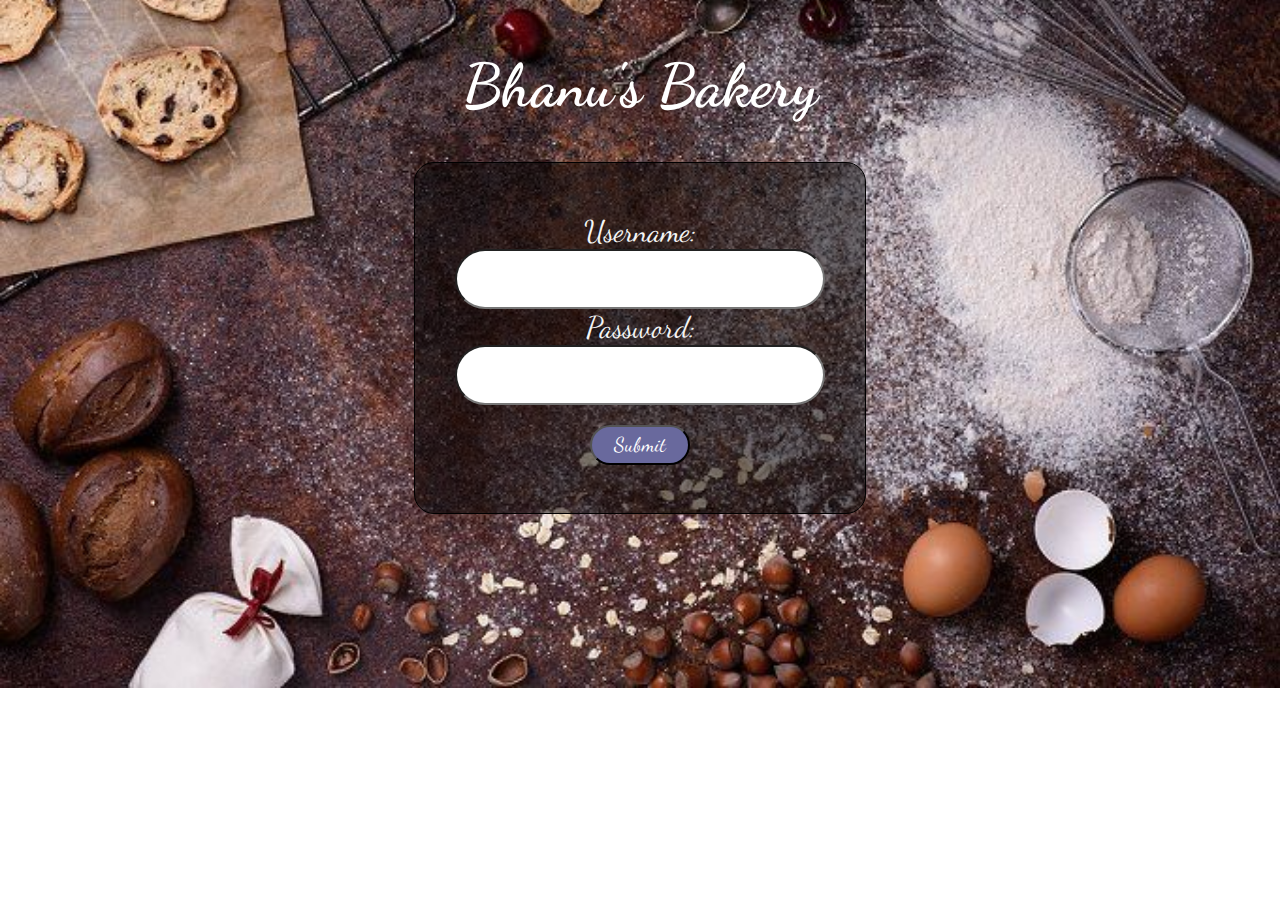
<file: index.html>
<!DOCTYPE html>
<html lang="en">
<head>
    <meta charset="UTF-8">
    <meta http-equiv="X-UA-Compatible" content="IE=edge">
    <meta name="viewport" content="width=device-width, initial-scale=1.0">
    <link rel="preconnect" href="https://fonts.googleapis.com">
<link rel="preconnect" href="https://fonts.gstatic.com" crossorigin>
<link href="https://fonts.googleapis.com/css2?family=Dancing+Script:wght@600&display=swap" rel="stylesheet">
    <title>Restaurant</title>
</head>
<style type="text/css">
    .login{
        width: 450px;
        height: 350px;
        border: 1px solid black;
        border-radius: 20px;
        text-align: center;
        background-color: rgba(0, 0, 0, 0.5);
        font-size: 20px;
        /* box-shadow: 2px 3px 20px 2px rgba(0,0,0,0.4); */
        /* margin-top: 50px; */
        /* margin-left: 450px; */
        margin: 0 auto;
    }
    body{
        /* background-image: url("./images/Bhanu.avif"); */
        background-image: url("./images/login10.jpg");
        background-repeat: no-repeat;
        background-size: cover;
        background-position: center;
        font-family: 'Dancing Script', cursive;

    }
    input{
        padding:8px;
        width: 350px;
        height: 40px;
        text-align: center;
        border-radius: 30px;
        color: black;
        font-size: 30px;
        font-family: 'Dancing Script', cursive;

    }
    /* .input{
        margin-top: 70px;
    } */
    .username{
        margin-top: 50px;
    }
    button{
        margin-top: 20px;
        text-align: center;
        width: 100px;
        height: 40px;
        background-color: rgb(105, 105, 157);
        font-size: 20px;
        color: white;
        border-radius: 50px;
        font-family: 'Dancing Script', cursive;
    }

    h1{
        color: white;
        font-size: 60px;
        font-weight: bold;
        /* margin-left: 850px; */
        margin-top: 50px;
        text-align: center;
    }
    /* section{
        text-align: center;
    } */
    label{
        color: whitesmoke;
        font-size: 30px;
    }
</style>
<body>
    <section>
        <h1>Bhanu's Bakery</h1>
        <div class="login">
            <div class="username">
                <label>Username:</label><br>
                <input type="text" name="text" id="username" class="input">
            </div>
            <div>
                <label>Password:</label><br>
                <input type="password" name="text" id="password" >
            </div>
    <button onclick="login()">Submit</button>
    
        </div>
    </section>
   

    


    <script type="text/javascript">
           function login()
           {
            var uname=document.getElementById('username').value;
            var pass=document.getElementById('password').value;
            if(uname=="Bhanu" && pass=="Sai")
            {
                location.assign("http://127.0.0.1:5500/loginpage.html")
            }
            else
            {
                window.alert("login failed");
            }
           }
    </script>
</body>
</html>
</file>
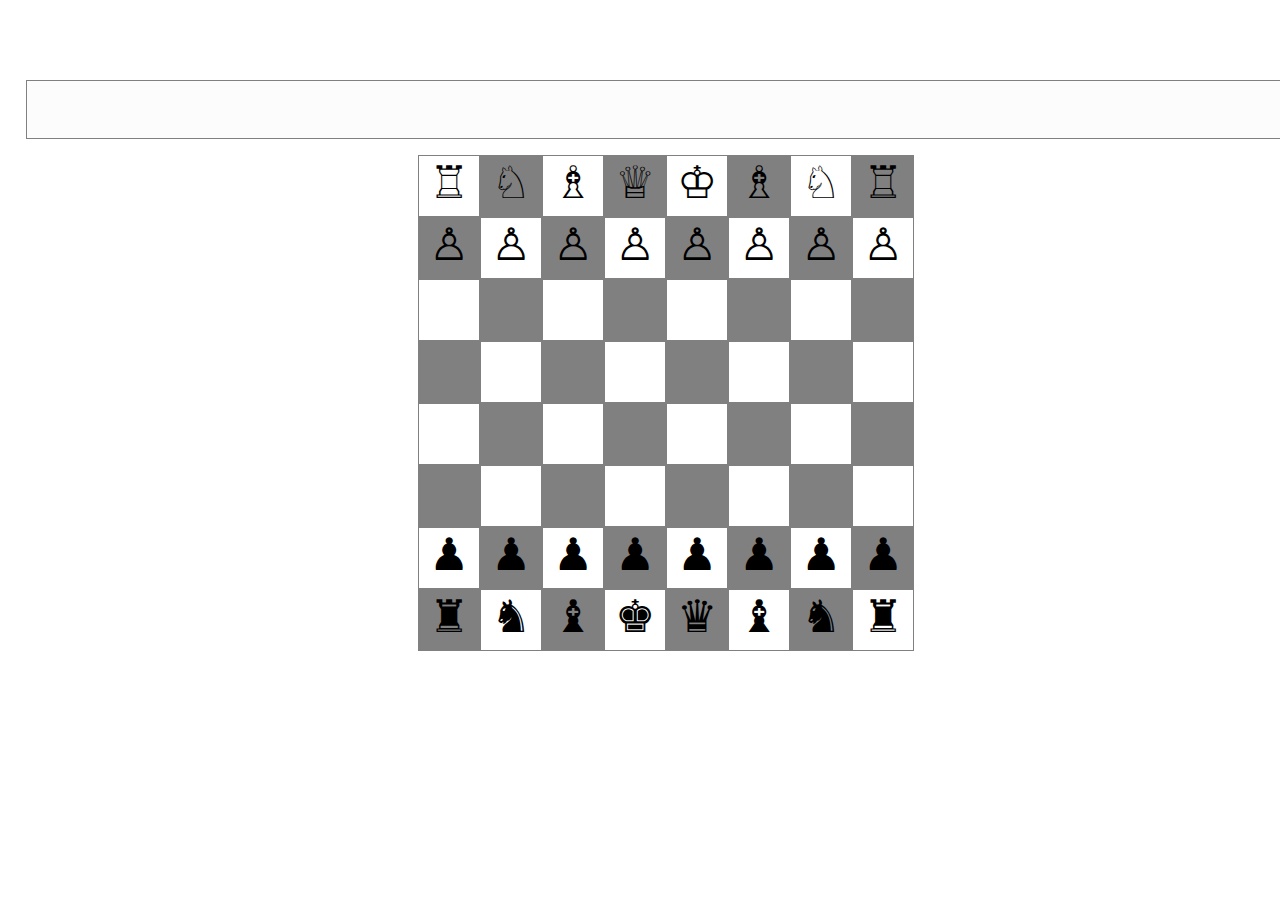
<file: practise5/index.html>
<!DOCTYPE HTML>
<html >
        <!-- lang="en" -->
<head>
    <!-- <meta charset="UTF-8"> -->
    <title>Chess Board</title>
    <link rel="stylesheet" href="style.css">
    <h1>Chess</h1>
</head>

<body>
    <style>
        h1{
                color: white;
                text-align: center;
                font-style: italic;
        }
        .box {
            width: 60px;
            height: 60px;
            border: 1px solid grey;
            float: left;
            font-size: 45px;
            text-align: center;
            background-color: white;
        }
        .Box{
            width: 1320px;
            height: 57px;
            border: 1px solid grey;
            background-color: rgb(253, 252, 252);
            font-size: 40px;
            margin-right: 20px;
             }
        .zero{
                margin-left: 370px;
        }

        .black {
            background-color: grey;
        }
.bhanu{
        margin-left: -22px;
}
        ul {
            display: block;
            clear: both;
        }

        li {
            list-style: none;
        }
    </style>
    <script>
        function allowDrop(ev) {
            ev.preventDefault();
        }

        function drag(ev) {
            ev.dataTransfer.setData("text", ev.target.id);
        }
        

        function drop(ev) {
            ev.preventDefault();
            var data = ev.dataTransfer.getData("text");
            ev.target.appendChild(document.getElementById(data));

    }

    let items2 = document.querySelectorAll("text", ev.target.id);
      items2.forEach(function(item2) {
                item2.addEventListener('dragstart', handleDragStart, false);
        })
        
    </script>
<ul class="bhanu">
        <li class="Box" id="65" ondrop="drop(event)" ondragover="allowDrop(event)"></li>
</ul>
    
    <div class="zero">
          
       
    <ul>
        <li class="box" id="1" ondrop="drop(event)" ondragover="allowDrop(event)"><span id="drag1" draggable="true"
                ondragstart="drag(event)">&#x2656;</span></li>
        <li class="box black" id="2" ondrop="drop(event)" ondragover="allowDrop(event)"><span id="drag2"
                draggable="true" ondragstart="drag(event)">&#9816;</span></li>
        <li class="box" id="3" ondrop="drop(event)" ondragover="allowDrop(event)"><span id="drag3" draggable="true"
                ondragstart="drag(event)">&#9815;</span></li>
        <li class="box black" id="4" ondrop="drop(event)" ondragover="allowDrop(event)"><span id="drag4"
                draggable="true" ondragstart="drag(event)">&#9813;</span></li>
        <li class="box" id="5" ondrop="drop(event)" ondragover="allowDrop(event)"><span id="drag5" draggable="true"
                ondragstart="drag(event)">&#9812;</span></li>
        <li class="box black" id="6" ondrop="drop(event)" ondragover="allowDrop(event)"><span id="drag6"
                draggable="true" ondragstart="drag(event)">&#9815;</span></li>
        <li class="box" id="7" ondrop="drop(event)" ondragover="allowDrop(event)"><span id="drag7" draggable="true"
                ondragstart="drag(event)">&#9816;</span></li>
        <li class="box black" id="8" ondrop="drop(event)" ondragover="allowDrop(event)"><span id="drag8"
                draggable="true" ondragstart="drag(event)">&#x2656;</span></li>
    </ul>
    <ul>
        <li class="box black" id="9" ondrop="drop(event)" ondragover="allowDrop(event)"><span id="drag9"
                draggable="true" ondragstart="drag(event)">&#9817;</span></li>
        <li class="box" id="10" ondrop="drop(event)" ondragover="allowDrop(event)"><span id="drag10" draggable="true"
                ondragstart="drag(event)">&#9817;</span></li>
        <li class="box black" id="11" ondrop="drop(event)" ondragover="allowDrop(event)"><span id="drag11"
                draggable="true" ondragstart="drag(event)">&#9817;</span></li>
        <li class="box" id="12" ondrop="drop(event)" ondragover="allowDrop(event)"><span id="drag12" draggable="true"
                ondragstart="drag(event)">&#9817;</span></li>
        <li class="box black" id="13" ondrop="drop(event)" ondragover="allowDrop(event)"><span id="drag13"
                draggable="true" ondragstart="drag(event)">&#9817;</span></li>
        <li class="box" id="14" ondrop="drop(event)" ondragover="allowDrop(event)"><span id="drag14" draggable="true"
                ondragstart="drag(event)">&#9817;</span></li>
        <li class="box black" id="15" ondrop="drop(event)" ondragover="allowDrop(event)"><span id="drag15"
                draggable="true" ondragstart="drag(event)">&#9817;</span></li>
        <li class="box" id="16" ondrop="drop(event)" ondragover="allowDrop(event)"><span id="drag16" draggable="true"
                ondragstart="drag(event)">&#9817;</span></li>
    </ul>
    <ul>
        <li class="box" id="17" ondrop="drop(event)" ondragover="allowDrop(event)"></li>
        <li class="box black" id="18" ondrop="drop(event)" ondragover="allowDrop(event)"></li>
        <li class="box" id="19" ondrop="drop(event)" ondragover="allowDrop(event)"></li>
        <li class="box black" id="20" ondrop="drop(event)" ondragover="allowDrop(event)"></li>
        <li class="box" id="21" ondrop="drop(event)" ondragover="allowDrop(event)"></li>
        <li class="box black" id="22" ondrop="drop(event)" ondragover="allowDrop(event)"></li>
        <li class="box" id="23" ondrop="drop(event)" ondragover="allowDrop(event)"></li>
        <li class="box black" id="24" ondrop="drop(event)" ondragover="allowDrop(event)"></li>
    </ul>
    <ul>
        <li class="box black" id="25" ondrop="drop(event)" ondragover="allowDrop(event)"></li>
        <li class="box" id="26" ondrop="drop(event)" ondragover="allowDrop(event)"></li>
        <li class="box black" id="27" ondrop="drop(event)" ondragover="allowDrop(event)"></li>
        <li class="box" id="28" ondrop="drop(event)" ondragover="allowDrop(event)"></li>
        <li class="box black" id="29" ondrop="drop(event)" ondragover="allowDrop(event)"></li>
        <li class="box" id="30" ondrop="drop(event)" ondragover="allowDrop(event)"></li>
        <li class="box black" id="31" ondrop="drop(event)" ondragover="allowDrop(event)"></li>
        <li class="box" id="32" ondrop="drop(event)" ondragover="allowDrop(event)"></li>

    </ul>
    <ul>
        <li class="box" id="33" ondrop="drop(event)" ondragover="allowDrop(event)"></li>
        <li class="box black" id="34" ondrop="drop(event)" ondragover="allowDrop(event)"></li>
        <li class="box" id="35" ondrop="drop(event)" ondragover="allowDrop(event)"></li>
        <li class="box black" id="36" ondrop="drop(event)" ondragover="allowDrop(event)"></li>
        <li class="box" id="37" ondrop="drop(event)" ondragover="allowDrop(event)"></li>
        <li class="box black" id="38" ondrop="drop(event)" ondragover="allowDrop(event)"></li>
        <li class="box" id="39" ondrop="drop(event)" ondragover="allowDrop(event)"></li>
        <li class="box black" id="40" ondrop="drop(event)" ondragover="allowDrop(event)"></li>
    </ul>
    <ul>
        <li class="box black" id="41" ondrop="drop(event)" ondragover="allowDrop(event)"></li>
        <li class="box" id="42" ondrop="drop(event)" ondragover="allowDrop(event)"></li>
        <li class="box black" id="43" ondrop="drop(event)" ondragover="allowDrop(event)"></li>
        <li class="box" id="44" ondrop="drop(event)" ondragover="allowDrop(event)"></li>
        <li class="box black" id="45" ondrop="drop(event)" ondragover="allowDrop(event)"></li>
        <li class="box" id="46" ondrop="drop(event)" ondragover="allowDrop(event)"></li>
        <li class="box black" id="47" ondrop="drop(event)" ondragover="allowDrop(event)"></li>
        <li class="box" id="48" ondrop="drop(event)" ondragover="allowDrop(event)"></li>

    </ul>
    <ul>
        <li class="box" id="49" ondrop="drop(event)" ondragover="allowDrop(event)"><span id="drag17" draggable="true"
                ondragstart="drag(event)">&#9823;</span></li>
        <li class="box black" id="50" ondrop="drop(event)" ondragover="allowDrop(event)"><span id="drag18"
                draggable="true" ondragstart="drag(event)">&#9823;</span></li>
        <li class="box" id="51" ondrop="drop(event)" ondragover="allowDrop(event)"><span id="drag19" draggable="true"
                ondragstart="drag(event)">&#9823;</span></li>
        <li class="box black" id="52" ondrop="drop(event)" ondragover="allowDrop(event)"><span id="drag20"
                draggable="true" ondragstart="drag(event)">&#9823;</span></li>
        <li class="box" id="53" ondrop="drop(event)" ondragover="allowDrop(event)"><span id="drag21" draggable="true"
                ondragstart="drag(event)">&#9823;</span></li>
        <li class="box black" id="54" ondrop="drop(event)" ondragover="allowDrop(event)"><span id="drag22"
                draggable="true" ondragstart="drag(event)">&#9823;</span></li>
        <li class="box" id="55" ondrop="drop(event)" ondragover="allowDrop(event)"><span id="drag23" draggable="true"
                ondragstart="drag(event)">&#9823;</span></li>
        <li class="box black" id="56" ondrop="drop(event)" ondragover="allowDrop(event)"><span id="drag24"
                draggable="true" ondragstart="drag(event)">&#9823;</span></li>

    </ul>
    <ul>
        <li class="box black" id="57" ondrop="drop(event)" ondragover="allowDrop(event)"><span id="drag25"
                draggable="true" ondragstart="drag(event)">&#x265C;</span></li>
        <li class="box" id="58" ondrop="drop(event)" ondragover="allowDrop(event)"><span id="drag26" draggable="true"
                ondragstart="drag(event)">&#9822;</span></li>
        <li class="box black" id="59" ondrop="drop(event)" ondragover="allowDrop(event)"><span id="drag27"
                draggable="true" ondragstart="drag(event)">&#9821;</span></li>
        <li class="box" id="60" ondrop="drop(event)" ondragover="allowDrop(event)"><span id="drag28" draggable="true"
                ondragstart="drag(event)">&#9818;</span></li>
        <li class="box black" id="61" ondrop="drop(event)" ondragover="allowDrop(event)"><span id="drag29"
                draggable="true" ondragstart="drag(event)">&#9819;</span></li>
        <li class="box" id="62" ondrop="drop(event)" ondragover="allowDrop(event)"><span id="drag30" draggable="true"
                ondragstart="drag(event)">&#9821;</span></li>
        <li class="box black" id="63" ondrop="drop(event)" ondragover="allowDrop(event)"><span id="drag31"
                draggable="true" ondragstart="drag(event)">&#9822;</span></li>
        <li class="box" id="64" ondrop="drop(event)" ondragover="allowDrop(event)"><span id="drag32" draggable="true"
                ondragstart="drag(event)">&#x265C;</span></li>
    </ul>
</div>
</body>

</html>
</file>
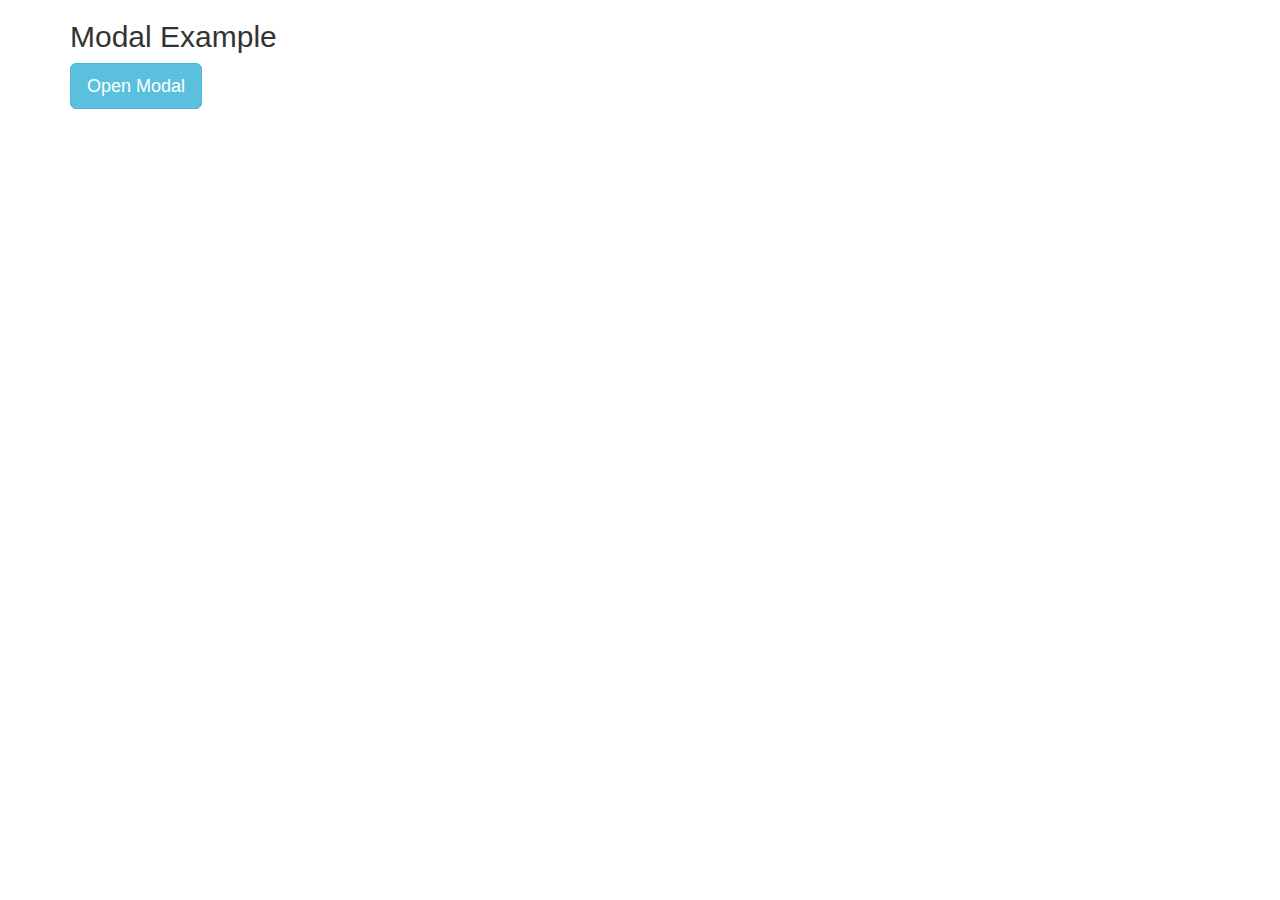
<file: bootstrap.html>
<!DOCTYPE html>
<html lang="en">
<head>
  <title>Bootstrap Example</title>
  <meta charset="utf-8">
  <meta name="viewport" content="width=device-width, initial-scale=1">
  <link rel="stylesheet" href="https://maxcdn.bootstrapcdn.com/bootstrap/3.4.1/css/bootstrap.min.css">
  <script src="https://ajax.googleapis.com/ajax/libs/jquery/3.6.4/jquery.min.js"></script>
  <script src="https://maxcdn.bootstrapcdn.com/bootstrap/3.4.1/js/bootstrap.min.js"></script>
</head>
<body>

<div class="container">
  <h2>Modal Example</h2>
  <!-- Trigger the modal with a button -->
  <button type="button" class="btn btn-info btn-lg" data-toggle="modal" data-target="#myModal">Open Modal</button>

  <!-- Modal -->
  <div class="modal fade" id="myModal" role="dialog">
    <div class="modal-dialog">
    
      <!-- Modal content-->
      <div class="modal-content">
        <div class="modal-header">
          <button type="button" class="close" data-dismiss="modal">&times;</button>
          <h4 class="modal-title">Bhanu's Bakery</h4>
        </div>
        <div class="modal-body">
            <section>
                <div class="login">
                    <div class="username">
                        <label>Username:</label><br>
                        <input type="text" name="text" id="username" class="input">
                    </div>
                    <div>
                        <label>Password:</label><br>
                        <input type="password" name="text" id="password" >
                    </div>
            <button onclick="login()">Submit</button>
            
                </div>
            </section>
        </div>
        <div class="modal-footer">
          <button type="button" class="btn btn-default" data-dismiss="modal">Close</button>
        </div>
      </div>
      
    </div>
  </div>
  
</div>
<script type="text/javascript">
    function login()
    {
     var uname=document.getElementById('username').value;
     var pass=document.getElementById('password').value;
     if(uname=="Bhanu" && pass=="Sai")
     {
         location.assign("http://127.0.0.1:5500/loginpage.html")
     }
     else
     {
         window.alert("login failed");
     }
    }
</script>
</body>
</html>
</file>
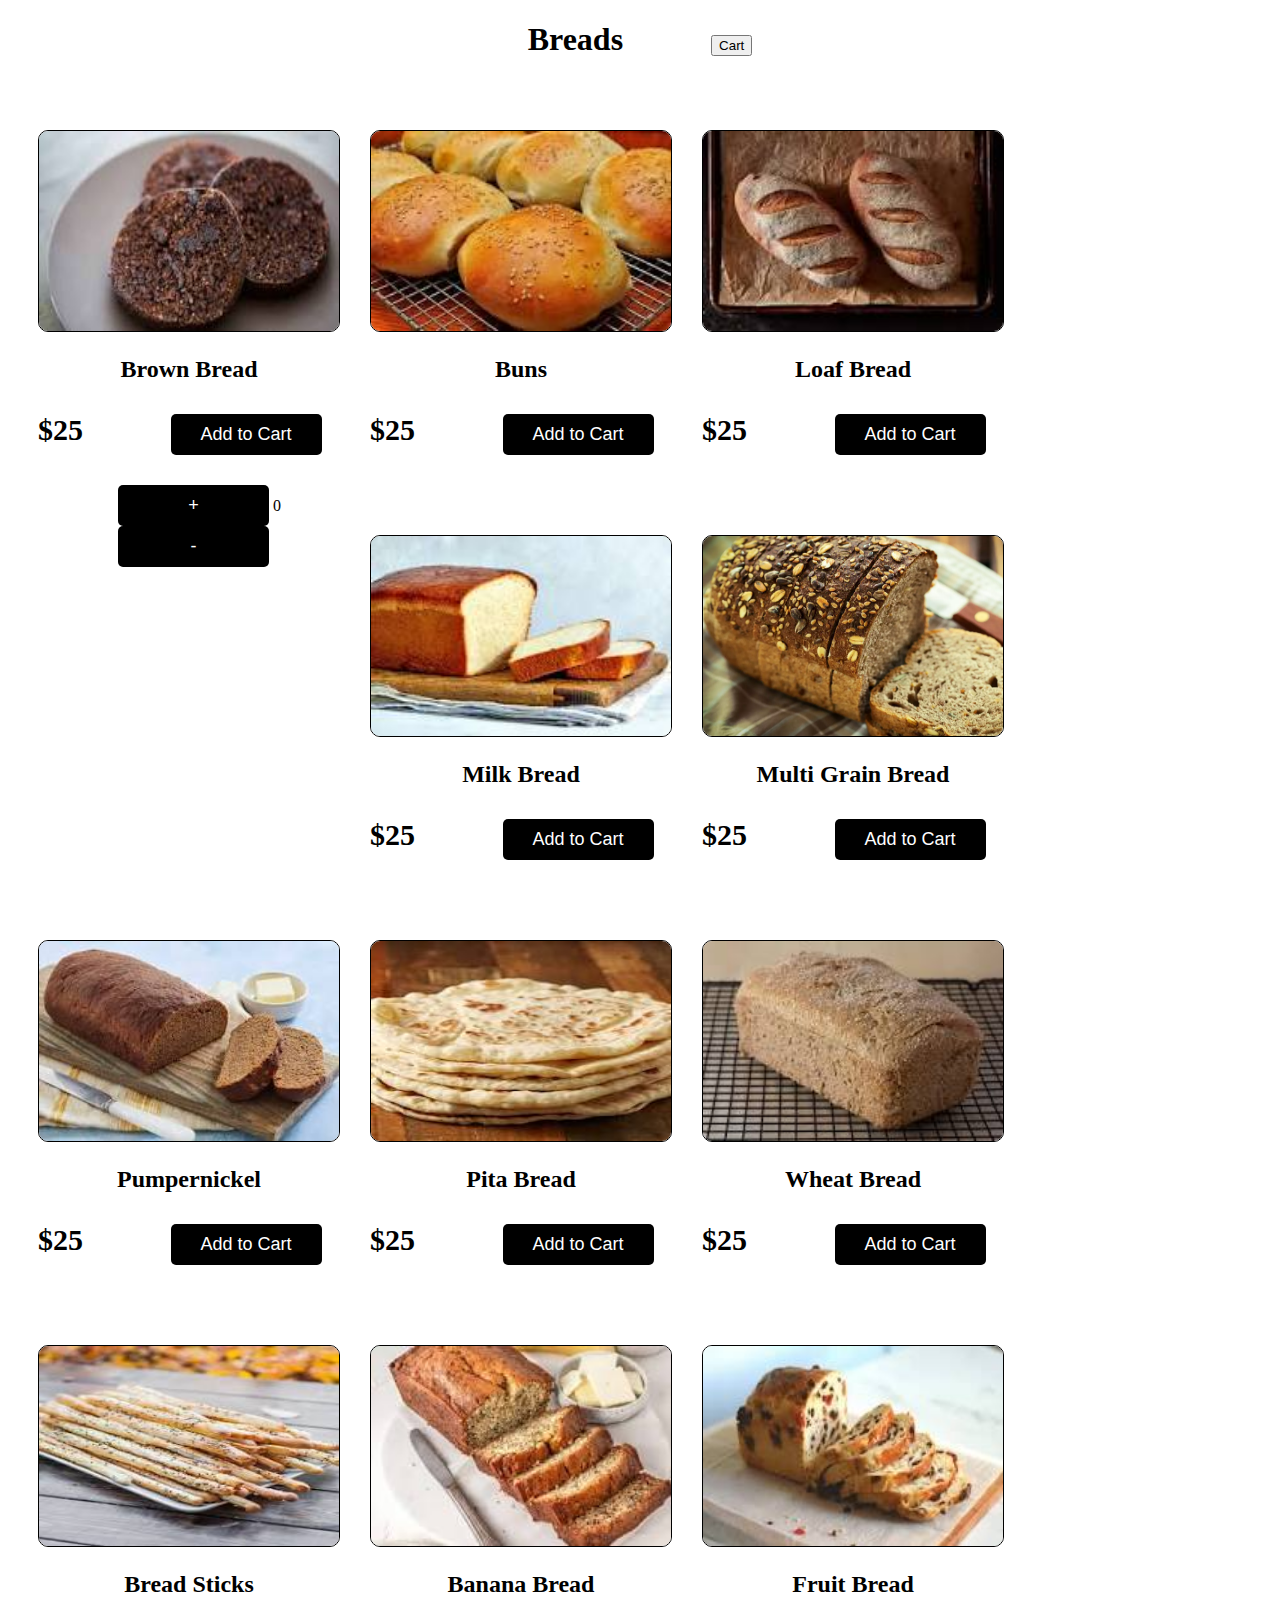
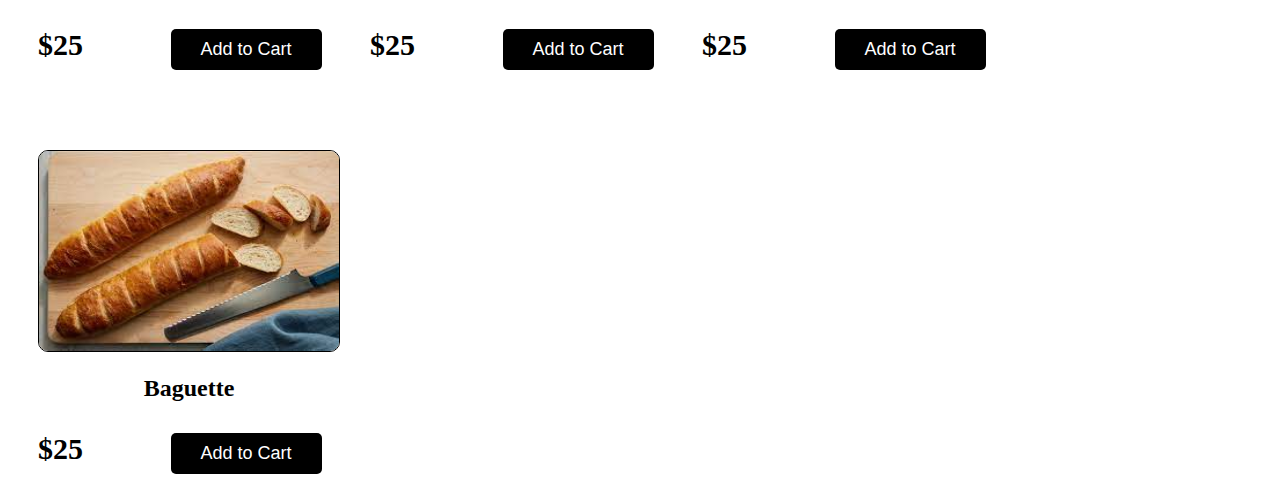
<file: breads.html>
<!DOCTYPE html>
<html lang="en">
<head>
    <meta charset="UTF-8">
    <meta http-equiv="X-UA-Compatible" content="IE=edge">
    <meta name="viewport" content="width=device-width, initial-scale=1.0">
    <title>Document</title>
</head>
<style type="text/css">
    img{
        width: 300px;
        height: 200px;
        border: 1px solid black;
        border-radius: 10px;
    }
    div{
        float: left;
        margin-left: 30px;
        margin-top: 50px;
    }
    h1, h2{
        text-align: center; 
    }
    a{
        color: black;
        text-decoration: none;
    }
    body{
        /* background-image: url("./images/bread\ bg.jpeg"); */
        background-repeat: no-repeat;
        background-size: cover;
    }

button{
    text-align: center;
    margin-left: 80px;
}
.price {
  color: black;
  font-weight: bold;
  font-size: 30px;
}

.bread button {
  border: none;
  outline: 0;
  padding: 10px;
  color: white;
  background-color: #000;
  text-align: center;
  cursor: pointer;
  width: 50%;
  font-size: 18px;
  border-radius: 5px;
}

.bread button:hover {
  opacity: 0.7;
}

</style>
<body>
    <h1>Breads  <button><i class="fa-solid fa-cart-shopping"></i><span class="count" id="count"></span>Cart</button></h1>
    <div class="bread">
        <img src="./images/brown.jpg" >
        <h2><a href="http://127.0.0.1:5500/total.html">Brown Bread</a></h2>
        <p class="price">$25  <button type="submit" onclick="submit()"  class="increment-count">Add to Cart</button></p>
        <p>
            <button onclick="totalClick(1)">+</button>
            <span id="totalClicks">0</span>
            <button onclick="totalClick(-1)">-</button>
        </p>
    </div>
    <div class="bread">
        <img src="./images/buns.jpg" >
        <h2><a href="http://127.0.0.1:5500/total.html">Buns</a></h2>
        <p class="price">$25 <button type="submit" onclick="submit()">Add to Cart</button></p>
      

    </div>
    <div class="bread">
        <img src="./images/loaf.jpg" >
        <h2> <a href="http://127.0.0.1:5500/total.html">Loaf Bread</a></h2>
        <p class="price">$25 <button type="submit" onclick="submit()">Add to Cart</button></p>
      

    </div>
    <div class="bread">
        <img src="./images/milk bread.jpg" >
        <h2> <a href="http://127.0.0.1:5500/total.html">Milk Bread</a></h2>
        <p class="price">$25 <button type="submit" onclick="submit()">Add to Cart</button></p>
      

    </div>
    <div class="bread">
        <img src="./images/multi.webp" >
        <h2> <a href="http://127.0.0.1:5500/total.html">Multi Grain Bread</a></h2>
        <p class="price">$25 <button type="submit" onclick="submit()">Add to Cart</button></p>
      

    </div>
    <div class="bread">
        <img src="./images/pumper.jpg" >
        <h2> <a href="http://127.0.0.1:5500/total.html">Pumpernickel</a></h2>
        <p class="price">$25 <button type="submit" onclick="submit()">Add to Cart</button></p>
      

    </div>
    <div class="bread">
        <img src="./images/pita.jpg" >
        <h2><a href="http://127.0.0.1:5500/total.html">Pita Bread</a></h2>
        <p class="price">$25 <button type="submit" onclick="submit()">Add to Cart</button></p>
      

    </div>
    <div class="bread">
        <img src="./images/wheat.jpg" >
        <h2> <a href="http://127.0.0.1:5500/total.html">Wheat Bread</a></h2>
        <p class="price">$25 <button type="submit" onclick="submit()">Add to Cart</button></p>
      

    </div>
    <div class="bread">
        <img src="./images/stick bread.jpg" >
        <h2><a href="http://127.0.0.1:5500/total.html">Bread Sticks</a></h2>
        <p class="price">$25 <button type="submit" onclick="submit()">Add to Cart</button></p>
      

    </div>
    <div class="bread">
        <img src="./images/banana bread.jpg" >
        <h2><a href="http://127.0.0.1:5500/total.html">Banana Bread</a></h2>
        <p class="price">$25 <button type="submit" onclick="submit()">Add to Cart</button></p>
      

    </div>
    <div class="bread" >
        <img src="./images/fruit bread.jpg" >
        <h2> <a href="http://127.0.0.1:5500/total.html">Fruit Bread</a></h2>
        <p class="price">$25 <button type="submit" onclick="submit()">Add to Cart</button></p>
      

    </div>
    <div class="bread">
        <img src="./images/baguette.jpg" >
        <h2><a href="http://127.0.0.1:5500/total.html">Baguette</a></h2>
        <p class="price">$25 <button type="submit" onclick="submit()">Add to Cart</button></p>
    </div>
</body>
<script type="text/javascript">
      function totalClick($event) {
    const sum = document.getElementById('totalClicks');
    const sumvalue = parseInt(totalClicks.innerText) + click;
    console.log(sumvalue + click);
    totalClicks.innerText = sumvalue;

    if(sumvalue < 0){
        totalClicks.innerText=0;
    }
   }

     var counter = document.getElementById('count');
        var count = 0;
        const handleIncrement = () => {
  count++;
  const incrementCount = document.getElementById("count");
  counter.innerHTML = count;
};

    function submit()
    {
        const incrementCount = document.getElementsByClassName(".increment-count");
        handleIncrement();

       
        
    }
    
    var breads = [
        {
            "name": "Baguette",
            "price":'$25',
            "image":'./images/baguette.jpg'
        },
        {
            "name": "Fruit Bread",
            "price":'$25',
            "image":'./images/fruit bread.jpg'
        },
        {
            "name": "Banana Bread",
            "price":'$25',
            "image":'./images/banana bread.jpg'
        },
        {
            "name": "Bread Sticks",
            "price":'$25',
            "image":'./images/stick bread.jpg'
        },
        {
            "name": "Wheat Bread",
            "price":'$25',
            "image":'./images/wheat.jpg'
        },
        {
            "name": "Pita Bread",
            "price":'$25',
            "image":'./images/pita.jpg'
        },
        {
            "name": "Pumpernickel",
            "price":'$25',
            "image":'./images/pumper.jpg'
        },
        {
            "name": "Multi Grain Bread",
            "price":'$25',
            "image":'./images/multi.webp'
        },
        {
            "name": "Milk Bread",
            "price":'$25',
            "image":'./images/milk bread.jpg'
        },
        {
            "name": "Loaf Bread",
            "price":'$25',
            "image":'./images/loaf.jpg'
        },
        {
            "name": "Buns",
            "price":'$25',
            "image":'./images/buns.jpg'
        },
        {
            "name": "Brown Bread",
            "price":'$25',
            "image":'./images/brown.jpg'
        }
    ]
    // function submit()
    //  {
    //      location.assign("http://127.0.0.1:5500/total.html")
    //  }
   
</script>
</html>
</file>
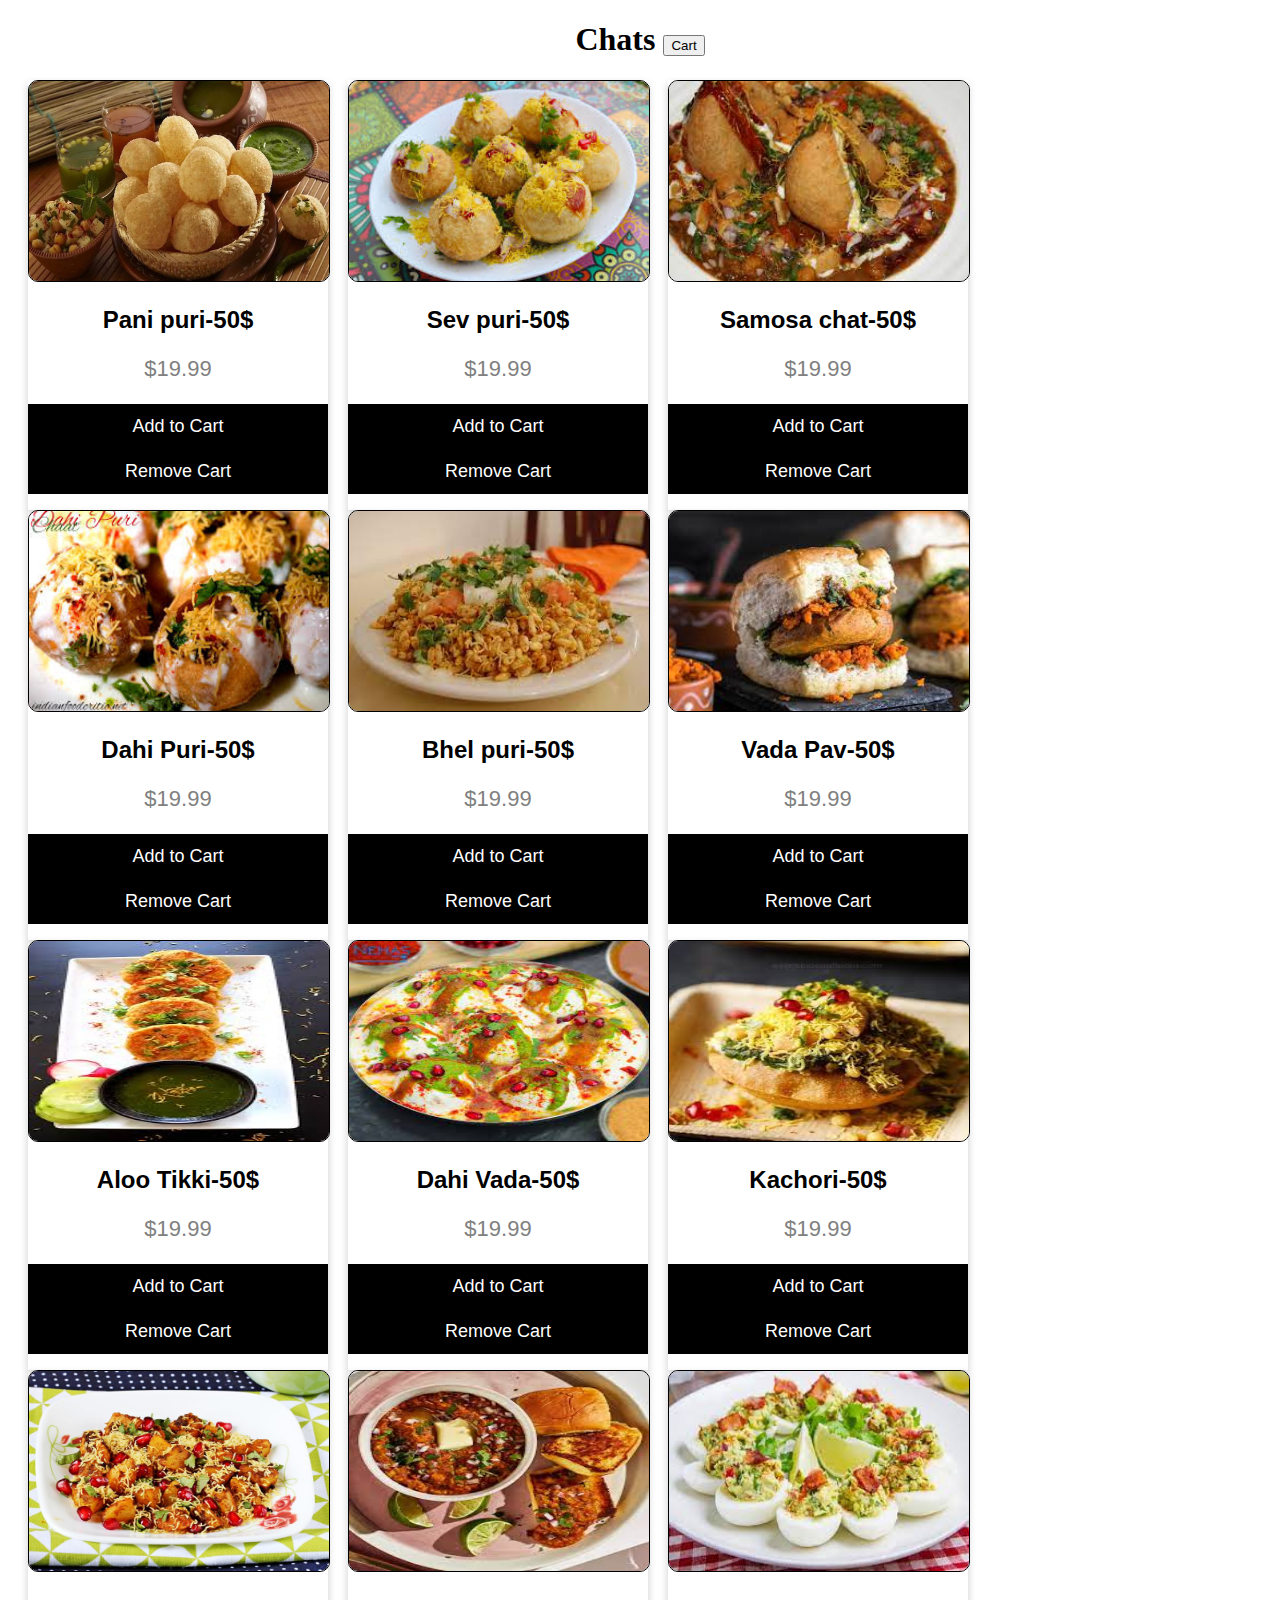
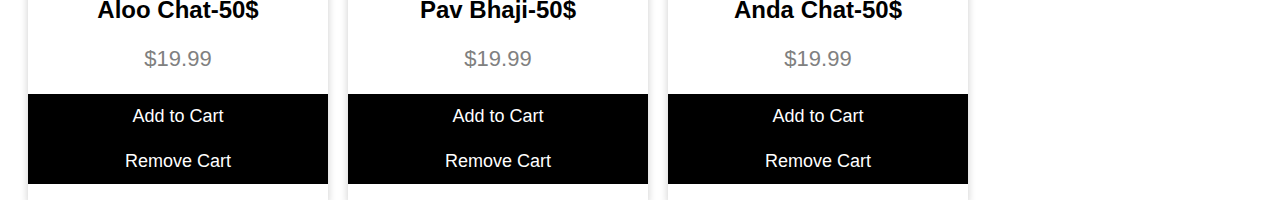
<file: chats.html>
<!DOCTYPE html>
<html lang="en">
<head>
    <meta charset="UTF-8">
    <meta http-equiv="X-UA-Compatible" content="IE=edge">
    <meta name="viewport" content="width=device-width, initial-scale=1.0">
    <title>Document</title>
</head>
<style type="text/css">


canvas {
  display: block;
  position: absolute;
  left: 0;
  top:0;
  width:100%;
  height:100%;
}
      img{
        width: 300px;
        height: 200px;
        border: 1px solid black;
        border-radius: 10px;
    }
    div{
        float: left;
        margin-left: 30px;
        margin-top: 50px;
    }
    h1, h2{
        text-align: center; 
    }
    a{
        color: black;
        text-decoration: none;
    }
    body{
         /* background-image: url("./images/bread\ bg.jpeg");  */
        background-repeat: no-repeat;
        background-size: cover;
    } 
     .card {
  box-shadow: 0 4px 8px 0 rgba(0, 0, 0, 0.2);
  max-width: 300px;
  margin: auto;
  text-align: center;
  font-family: arial;
  margin-left: 20px;
  
}

.price {
  color: grey;
  font-size: 22px;
}

.card button {
  border: none;
  outline: 0;
  padding: 12px;
  color: white;
  background-color: #000;
  text-align: center;
  cursor: pointer;
  width: 100%;
  font-size: 18px;
}

.card button:hover {
  opacity: 0.7;
}  
</style>
<body>
     <h1>Chats <button><i class="fa-solid fa-cart-shopping"></i><span class="count" id="count"></span>Cart</button></h1>
    
    <div class="card">
        <img src="./images/pani puri.avif" >
        <h2><a href="http://127.0.0.1:5500/total.html">Pani puri-50$</a></h2>
        <p class="price">$19.99</p>
        <p><button type="submit" onclick="submit()"  class="increment-count">Add to Cart</button><button type="submit" onclick="remove()"  class="increment-remove">Remove Cart</button></p>
      
    </div>
    <!-- <div>
        <p>
            <button onclick="totalClick(1)">+</button>
            <span id="totalClicks">0</span>
            <button onclick="totalClick(-1)">-</button>
        </p>

    </div> -->
    <div class="card">
        <img src="./images/sev puri.jpg" >
        <h2><a href="http://127.0.0.1:5500/total.html">Sev puri-50$</a></h2>
        <p class="price">$19.99</p>
        <p><button type="submit" onclick="submit()"  class="increment-count">Add to Cart</button><button type="submit" onclick="remove()"  class="increment-remove">Remove Cart</button></p>
    </div>
    <div class="card">
        <img src="./images/samosa chat.jpg" >
        <h2> <a href="http://127.0.0.1:5500/total.html">Samosa chat-50$</a></h2>
        <p class="price">$19.99</p>
        <p><button type="submit" onclick="submit()"  class="increment-count">Add to Cart</button><button type="submit" onclick="remove()"  class="increment-remove">Remove Cart</button></p>
    </div>
    <div class="card">
        <img src="./images/dahi puri.jpg" >
        <h2> <a href="http://127.0.0.1:5500/total.html">Dahi Puri-50$</a></h2>
        <p class="price">$19.99</p>
        <p><button type="submit" onclick="submit()"  class="increment-count">Add to Cart</button><button type="submit" onclick="remove()"  class="increment-remove">Remove Cart</button></p>
    </div>
    <div class="card">
        <img src="./images/bhel puri.jpg" >
        <h2> <a href="http://127.0.0.1:5500/total.html">Bhel puri-50$</a></h2>
        <p class="price">$19.99</p>
        <p><button type="submit" onclick="submit()"  class="increment-count">Add to Cart</button><button type="submit" onclick="remove()"  class="increment-remove">Remove Cart</button></p>
    </div>
    <div class="card">
        <img src="./images/vada pav.jpg" >
        <h2> <a href="http://127.0.0.1:5500/total.html">Vada Pav-50$</a></h2>
        <p class="price">$19.99</p>
        <p><button type="submit" onclick="submit()"  class="increment-count">Add to Cart</button><button type="submit" onclick="remove()"  class="increment-remove">Remove Cart</button></p>
    </div>
    <div class="card">
        <img src="./images/aloo tikki.jpg" >
        <h2><a href="http://127.0.0.1:5500/total.html">Aloo Tikki-50$</a></h2>
        <p class="price">$19.99</p>
        <p><button type="submit" onclick="submit()"  class="increment-count">Add to Cart</button><button type="submit" onclick="remove()"  class="increment-remove">Remove Cart</button></p>
    </div>
    <div class="card">
        <img src="./images/dahi vada.jpg" >
        <h2> <a href="http://127.0.0.1:5500/total.html">Dahi Vada-50$</a></h2>
        <p class="price">$19.99</p>
        <p><button type="submit" onclick="submit()"  class="increment-count">Add to Cart</button><button type="submit" onclick="remove()"  class="increment-remove">Remove Cart</button></p>
    </div>
    <div class="card">
        <img src="./images/Kachori.jpg" >
        <h2><a href="http://127.0.0.1:5500/total.html">Kachori-50$</a></h2>
        <p class="price">$19.99</p>
        <p><button type="submit" onclick="submit()"  class="increment-count">Add to Cart</button><button type="submit" onclick="remove()"  class="increment-remove">Remove Cart</button></p>
    </div>
    <div class="card">
        <img src="./images/aloo chat.jpg" >
        <h2><a href="http://127.0.0.1:5500/total.html">Aloo Chat-50$</a></h2>
        <p class="price">$19.99</p>
        <p><button type="submit" onclick="submit()"  class="increment-count">Add to Cart</button><button type="submit" onclick="remove()"  class="increment-remove">Remove Cart</button></p>
    </div>
    <div class="card">
        <img src="./images/pav bhaji.jpg" >
        <h2> <a href="http://127.0.0.1:5500/total.html">Pav Bhaji-50$</a></h2>
        <p class="price">$19.99</p>
        <p><button type="submit" onclick="submit()"  class="increment-count">Add to Cart</button><button type="submit" onclick="remove()"  class="increment-remove">Remove Cart</button></p>
    </div>
    <div class="card">
        <img src="./images/anda chat.jpg" >
        <h2><a href="http://127.0.0.1:5500/total.html">Anda Chat-50$</a></h2>
        <p class="price">$19.99</p>
        <p><button type="submit" onclick="submit()"  class="increment-count">Add to Cart</button><button type="submit" onclick="remove()"  class="increment-remove">Remove Cart</button></p>
    </div> 
   
</body>
<script type="text/javascript">
    var counter = document.getElementById('count');
       var count = 0;
       const handleIncrement = () => {
 count++;
 const incrementCount = document.getElementById("count");
 counter.innerHTML = count;
};

   function submit()
   {
       const incrementCount = document.getElementsByClassName(".increment-count");
       handleIncrement();
       
       
   }
   var counter = document.getElementById('count');
       var count = 0;
       const handleIncrementt = () => {
 count--;
 
 const incrementCount = document.getElementById("count");
 counter.innerHTML = count;
};

   function remove()
   {
       const incrementRemove = document.getElementsByClassName(".increment-remove");
       handleIncrementt();
       
       if(sumvalue < 0){
        remove.innerText=0;
    }
       
   }
   function total(click) {
    const sum = document.getElementById('totals');
    const sumvalue = parseInt(totals.innerText) + click;
    console.log(sumvalue + click);
    totals.innerText = sumvalue;

    if(sumvalue < 0){
        totals.innerText=0;
    }
   }

   function totalClick(click) {
    const sum = document.getElementById('totalClicks');
    const sumvalue = parseInt(totalClicks.innerText) + click;
    console.log(sumvalue + click);
    totalClicks.innerText = sumvalue;

    if(sumvalue < 0){
        totalClicks.innerText=0;
    }
   }

   </script>
</html>
</file>
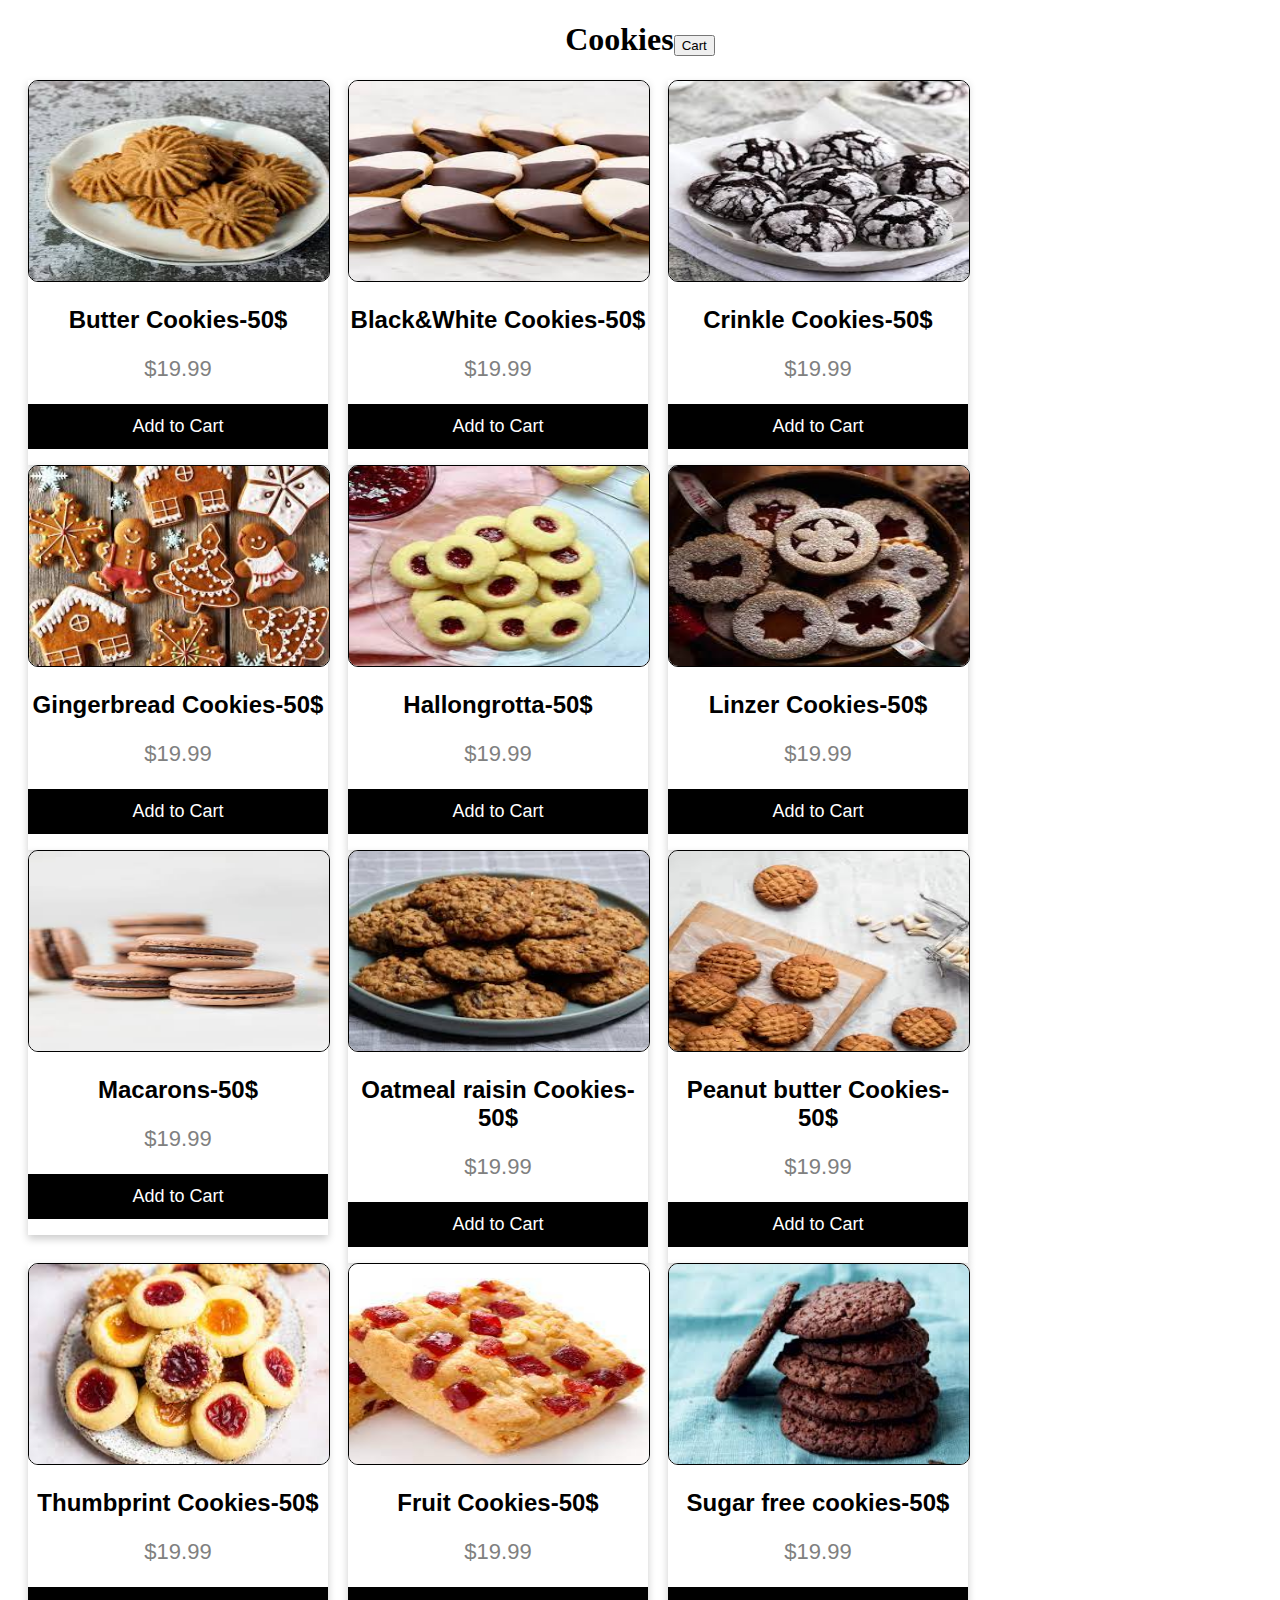
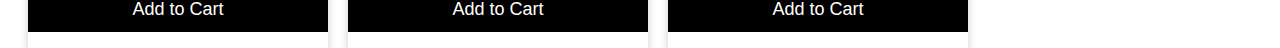
<file: cookies.html>
<!DOCTYPE html>
<html lang="en">
<head>
    <meta charset="UTF-8">
    <meta http-equiv="X-UA-Compatible" content="IE=edge">
    <meta name="viewport" content="width=device-width, initial-scale=1.0">
    <title>Document</title>
</head>
<style type="text/css">
    img{
        width: 300px;
        height: 200px;
        border: 1px solid black;
        border-radius: 10px;
    }
    div{
        float: left;
        margin-left: 30px;
        margin-top: 50px;
    }
    h1, h2{
        text-align: center; 
    }
    a{
        color: black;
        text-decoration: none;
    }
    body{
        /* background-image: url("./images/bread\ bg.jpeg"); */
        background-repeat: no-repeat;
        background-size: cover;
    }
    .card {
  box-shadow: 0 4px 8px 0 rgba(0, 0, 0, 0.2);
  max-width: 300px;
  margin: auto;
  text-align: center;
  font-family: arial;
  margin-left: 20px;
  
}

.price {
  color: grey;
  font-size: 22px;
}

.card button {
  border: none;
  outline: 0;
  padding: 12px;
  color: white;
  background-color: #000;
  text-align: center;
  cursor: pointer;
  width: 100%;
  font-size: 18px;
}

.card button:hover {
  opacity: 0.7;
}

</style>
<body>
    <h1>Cookies<button><i class="fa-solid fa-cart-shopping"></i><span class="count" id="count"></span>Cart</button></h1>

    <div class="card">
        <img src="./images/buttercookies.jpg" >
        <h2><a href="http://127.0.0.1:5500/total.html">Butter Cookies-50$</a></h2>
        <p class="price">$19.99</p>
        <p><button type="submit" onclick="submit()"  class="increment-count">Add to Cart</button></p>

    </div>
    <div class="card">
        <img src="./images/blackndwhitecookies.jpg" >
        <h2><a href="http://127.0.0.1:5500/total.html">Black&White Cookies-50$</a></h2>
        <p class="price">$19.99</p>
        <p><button type="submit" onclick="submit()"  class="increment-count">Add to Cart</button></p>

    </div>
    <div class="card">
        <img src="./images/crinkle cookies.jpg" >
        <h2> <a href="http://127.0.0.1:5500/total.html">Crinkle Cookies-50$</a></h2>
        <p class="price">$19.99</p>
        <p><button type="submit" onclick="submit()"  class="increment-count">Add to Cart</button></p>

    </div>
    <div class="card">
        <img src="./images/gingerbreadcookies.jpg" >
        <h2> <a href="http://127.0.0.1:5500/total.html">Gingerbread Cookies-50$</a></h2>
        <p class="price">$19.99</p>
        <p><button type="submit" onclick="submit()"  class="increment-count">Add to Cart</button></p>

    </div>
    <div class="card">
        <img src="./images/hallongrotta.jpg" >
        <h2> <a href="http://127.0.0.1:5500/total.html">Hallongrotta-50$</a></h2>
        <p class="price">$19.99</p>
        <p><button type="submit" onclick="submit()"  class="increment-count">Add to Cart</button></p>

    </div>
    <div class="card">
        <img src="./images/linzer cookies.jpg" >
        <h2> <a href="http://127.0.0.1:5500/total.html">Linzer Cookies-50$</a></h2>
        <p class="price">$19.99</p>
        <p><button type="submit" onclick="submit()"  class="increment-count">Add to Cart</button></p>

    </div>
    <div class="card">
        <img src="./images/macarons.jpg" >
        <h2><a href="http://127.0.0.1:5500/total.html">Macarons-50$</a></h2>
        <p class="price">$19.99</p>
        <p><button type="submit" onclick="submit()"  class="increment-count">Add to Cart</button></p>

    </div>
    <div class="card">
        <img src="./images/oatmeal raisin cookies.jpg" >
        <h2> <a href="http://127.0.0.1:5500/total.html">Oatmeal raisin Cookies-50$</a></h2>
        <p class="price">$19.99</p>
        <p><button type="submit" onclick="submit()"  class="increment-count">Add to Cart</button></p>

    </div>
    <div class="card">
        <img src="./images/peanutbutter cookies.jpg" >
        <h2><a href="http://127.0.0.1:5500/total.html">Peanut butter Cookies-50$</a></h2>
        <p class="price">$19.99</p>
        <p><button type="submit" onclick="submit()"  class="increment-count">Add to Cart</button></p>

    </div>
    <div class="card">
        <img src="./images/thumbprint cookies.jpg" >
        <h2><a href="http://127.0.0.1:5500/total.html">Thumbprint Cookies-50$</a></h2>
        <p class="price">$19.99</p>
        <p><button type="submit" onclick="submit()"  class="increment-count">Add to Cart</button></p>

    </div>
    <div class="card">
        <img src="./images/fruit cookies.jpg" >
        <h2> <a href="http://127.0.0.1:5500/total.html">Fruit Cookies-50$</a></h2>
        <p class="price">$19.99</p>
        <p><button type="submit" onclick="submit()"  class="increment-count">Add to Cart</button></p>

    </div>
    <div class="card">
        <img src="./images/sugr free cookie.jpg">
        <h2> <a href="http://127.0.0.1:5500/total.html">Sugar free cookies-50$</a></h2>
        <p class="price">$19.99</p>
        <p><button type="submit" onclick="submit()"  class="increment-count">Add to Cart</button></p>

    </div>
</body>
<script type="text/javascript">
    var counter = document.getElementById('count');
       var count = 0;
       const handleIncrement = () => {
 count++;
 const incrementCount = document.getElementById("count");
 counter.innerHTML = count;
};

   function submit()
   {
       const incrementCount = document.getElementsByClassName(".increment-count");
       handleIncrement();
       
       
   }
   </script>
</html>
</file>
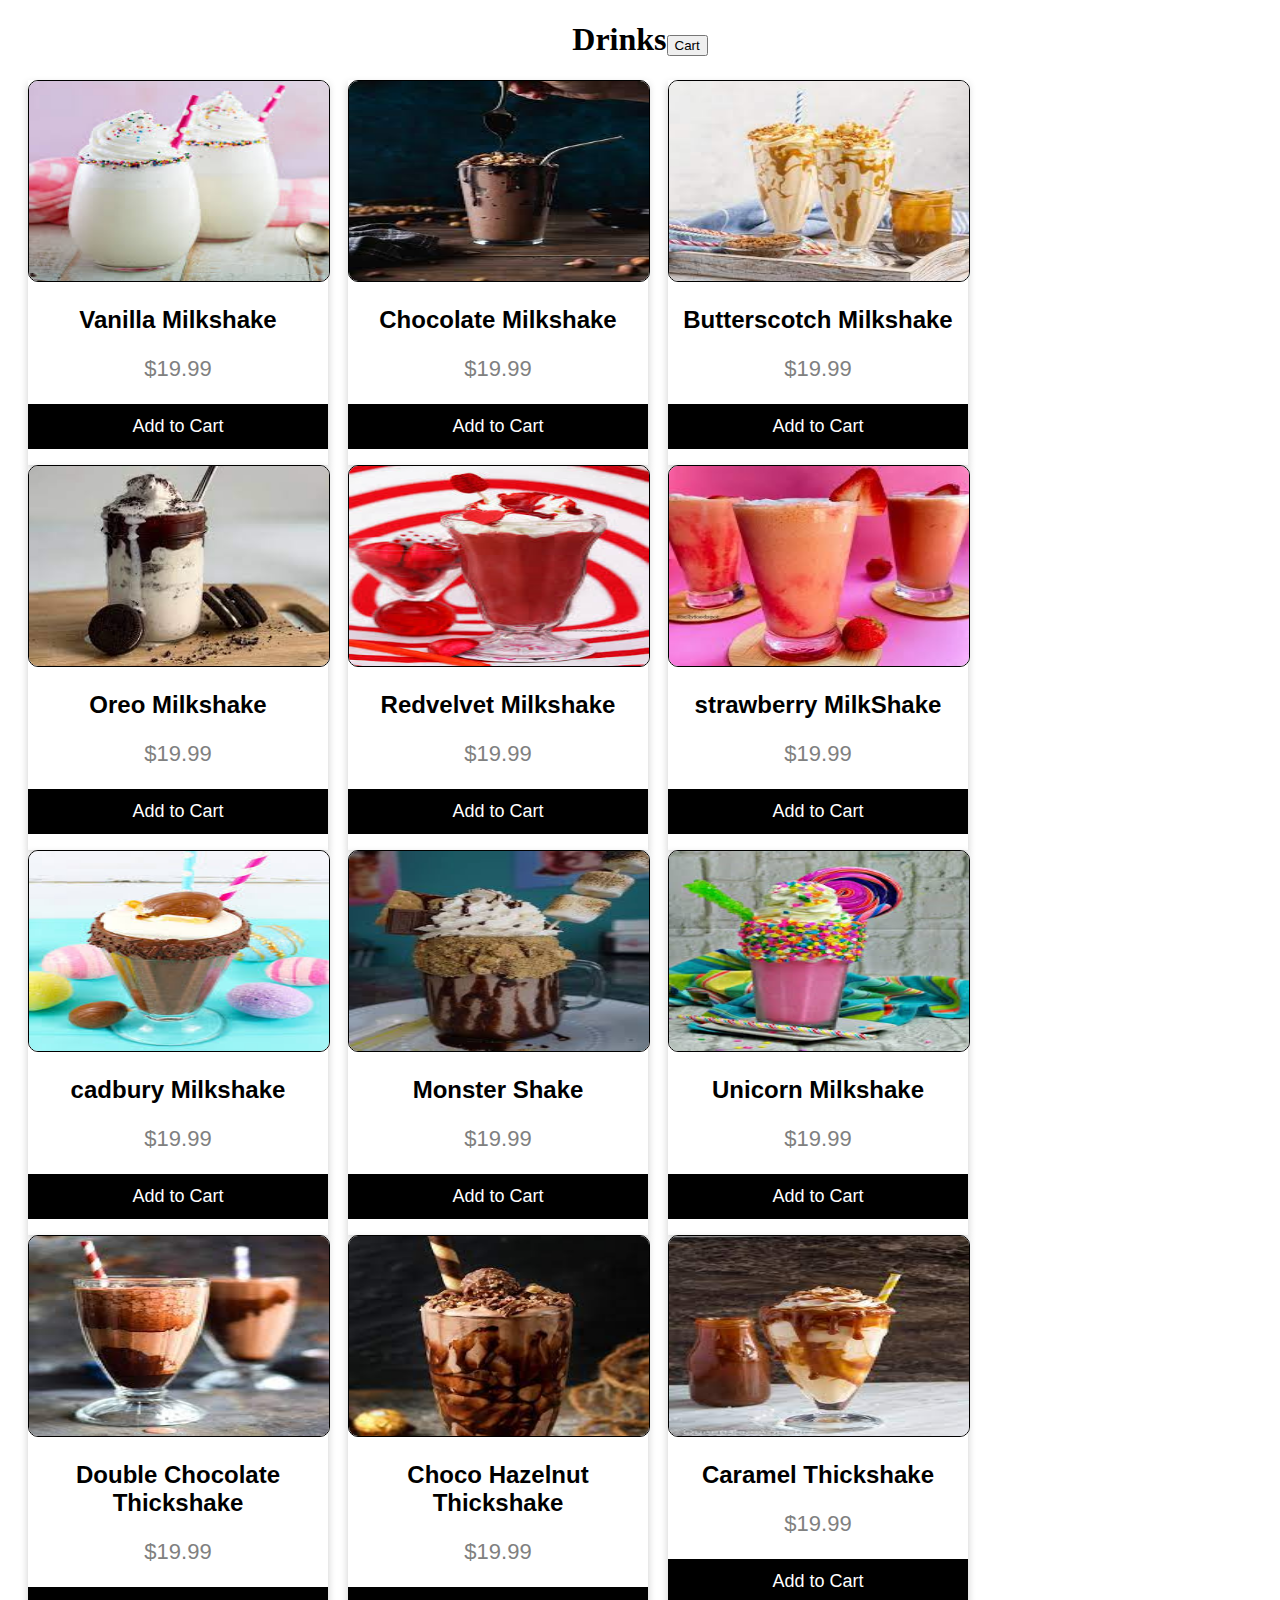
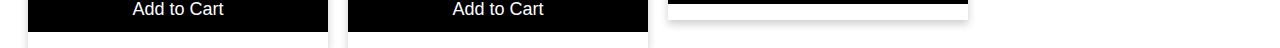
<file: drinks.html>
<!DOCTYPE html>
<html lang="en">
<head>
    <meta charset="UTF-8">
    <meta http-equiv="X-UA-Compatible" content="IE=edge">
    <meta name="viewport" content="width=device-width, initial-scale=1.0">
    <title>Document</title>
</head>
<style type="text/css">
    img{
       width: 300px;
       height: 200px;
       border: 1px solid black;
       border-radius: 10px;
   }
   div{
       float: left;
       margin-left: 30px;
       margin-top: 50px;
   }
   h1, h2{
       text-align: center; 
   }
   a{
       color: black;
       text-decoration: none;
   }
   body{
       /* background-image: url("./images/bread\ bg.jpeg"); */
       background-repeat: no-repeat;
       background-size: cover;
   }
   .card {
 box-shadow: 0 4px 8px 0 rgba(0, 0, 0, 0.2);
 max-width: 300px;
 margin: auto;
 text-align: center;
 font-family: arial;
 margin-left: 20px;
 
}

.price {
 color: grey;
 font-size: 22px;
}

.card button {
 border: none;
 outline: 0;
 padding: 12px;
 color: white;
 background-color: #000;
 text-align: center;
 cursor: pointer;
 width: 100%;
 font-size: 18px;
}

.card button:hover {
 opacity: 0.7;
}
</style>
<body>
    <h1>Drinks<button><i class="fa-solid fa-cart-shopping"></i><span class="count" id="count"></span>Cart</button></h1>
    <div class="card">
        <img src="./images/vanilla milkshake.jpg" >
        <h2><a href="http://127.0.0.1:5500/total.html">Vanilla Milkshake</a></h2>
        <p class="price">$19.99</p>
        <p><button type="submit" onclick="submit()"  class="increment-count">Add to Cart</button></p>

    </div>
    <div class="card">
        <img src="./images/chocolate milkshake.jpg" >
        <h2><a href="http://127.0.0.1:5500/total.html">Chocolate Milkshake</a></h2>
        <p class="price">$19.99</p>
        <p><button type="submit" onclick="submit()"  class="increment-count">Add to Cart</button></p>

    </div>
    <div class="card">
        <img src="./images/butterscotch milkshake.jpg" >
        <h2> <a href="http://127.0.0.1:5500/total.html">Butterscotch Milkshake</a></h2>
        <p class="price">$19.99</p>
        <p><button type="submit" onclick="submit()"  class="increment-count">Add to Cart</button></p>

    </div>
    <div class="card">
        <img src="./images/oreo milkshake.jpg" >
        <h2> <a href="http://127.0.0.1:5500/total.html">Oreo Milkshake</a></h2>
        <p class="price">$19.99</p>
        <p><button type="submit" onclick="submit()"  class="increment-count">Add to Cart</button></p>

    </div>
    <div class="card">
        <img src="./images/redvelvet milkshake.jpg" >
        <h2> <a href="http://127.0.0.1:5500/total.html">Redvelvet Milkshake</a></h2>
        <p class="price">$19.99</p>
        <p><button type="submit" onclick="submit()"  class="increment-count">Add to Cart</button></p>

    </div>
    <div class="card">
        <img src="./images/strawberry m ilkshake.jpg" >
        <h2> <a href="http://127.0.0.1:5500/total.html">strawberry MilkShake</a></h2>
        <p class="price">$19.99</p>
        <p><button type="submit" onclick="submit()"  class="increment-count">Add to Cart</button></p>

    </div>
    <div class="card">
        <img src="./images/cadbury milkshake.jpg" >
        <h2><a href="http://127.0.0.1:5500/total.html">cadbury Milkshake</a></h2>
        <p class="price">$19.99</p>
        <p><button type="submit" onclick="submit()"  class="increment-count">Add to Cart</button></p>

    </div>
    <div class="card">
        <img src="./images/monster shake.jpg" >
        <h2> <a href="http://127.0.0.1:5500/total.html">Monster Shake</a></h2>
        <p class="price">$19.99</p>
        <p><button type="submit" onclick="submit()"  class="increment-count">Add to Cart</button></p>

    </div>
    <div class="card">
        <img src="./images/unicorn milkshake.jpg" >
        <h2><a href="http://127.0.0.1:5500/total.html">Unicorn Milkshake</a></h2>
        <p class="price">$19.99</p>
        <p><button type="submit" onclick="submit()"  class="increment-count">Add to Cart</button></p>

    </div>
    <div class="card">
        <img src="./images/double chocolate thick shake.jpg" >
        <h2><a href="http://127.0.0.1:5500/total.html">Double Chocolate Thickshake</a></h2>
        <p class="price">$19.99</p>
        <p><button type="submit" onclick="submit()"  class="increment-count">Add to Cart</button></p>

    </div>
    <div class="card">
        <img src="./images/choco hazelnut thickshake.jpg" >
        <h2> <a href="http://127.0.0.1:5500/total.html">Choco Hazelnut Thickshake</a></h2>
        <p class="price">$19.99</p>
        <p><button type="submit" onclick="submit()"  class="increment-count">Add to Cart</button></p>

    </div>
    <div class="card">
        <img src="./images/caramel thickshake.jpg">
        <h2> <a href="http://127.0.0.1:5500/total.html">Caramel Thickshake</a></h2>
        <p class="price">$19.99</p>
        <p><button type="submit" onclick="submit()"  class="increment-count">Add to Cart</button></p>

    </div>
</body>
<script type="text/javascript">
    var counter = document.getElementById('count');
       var count = 0;
       const handleIncrement = () => {
 count++;
 const incrementCount = document.getElementById("count");
 counter.innerHTML = count;
};

   function submit()
   {
       const incrementCount = document.getElementsByClassName(".increment-count");
       handleIncrement();
       
       
   }
   </script>
</html>
</file>
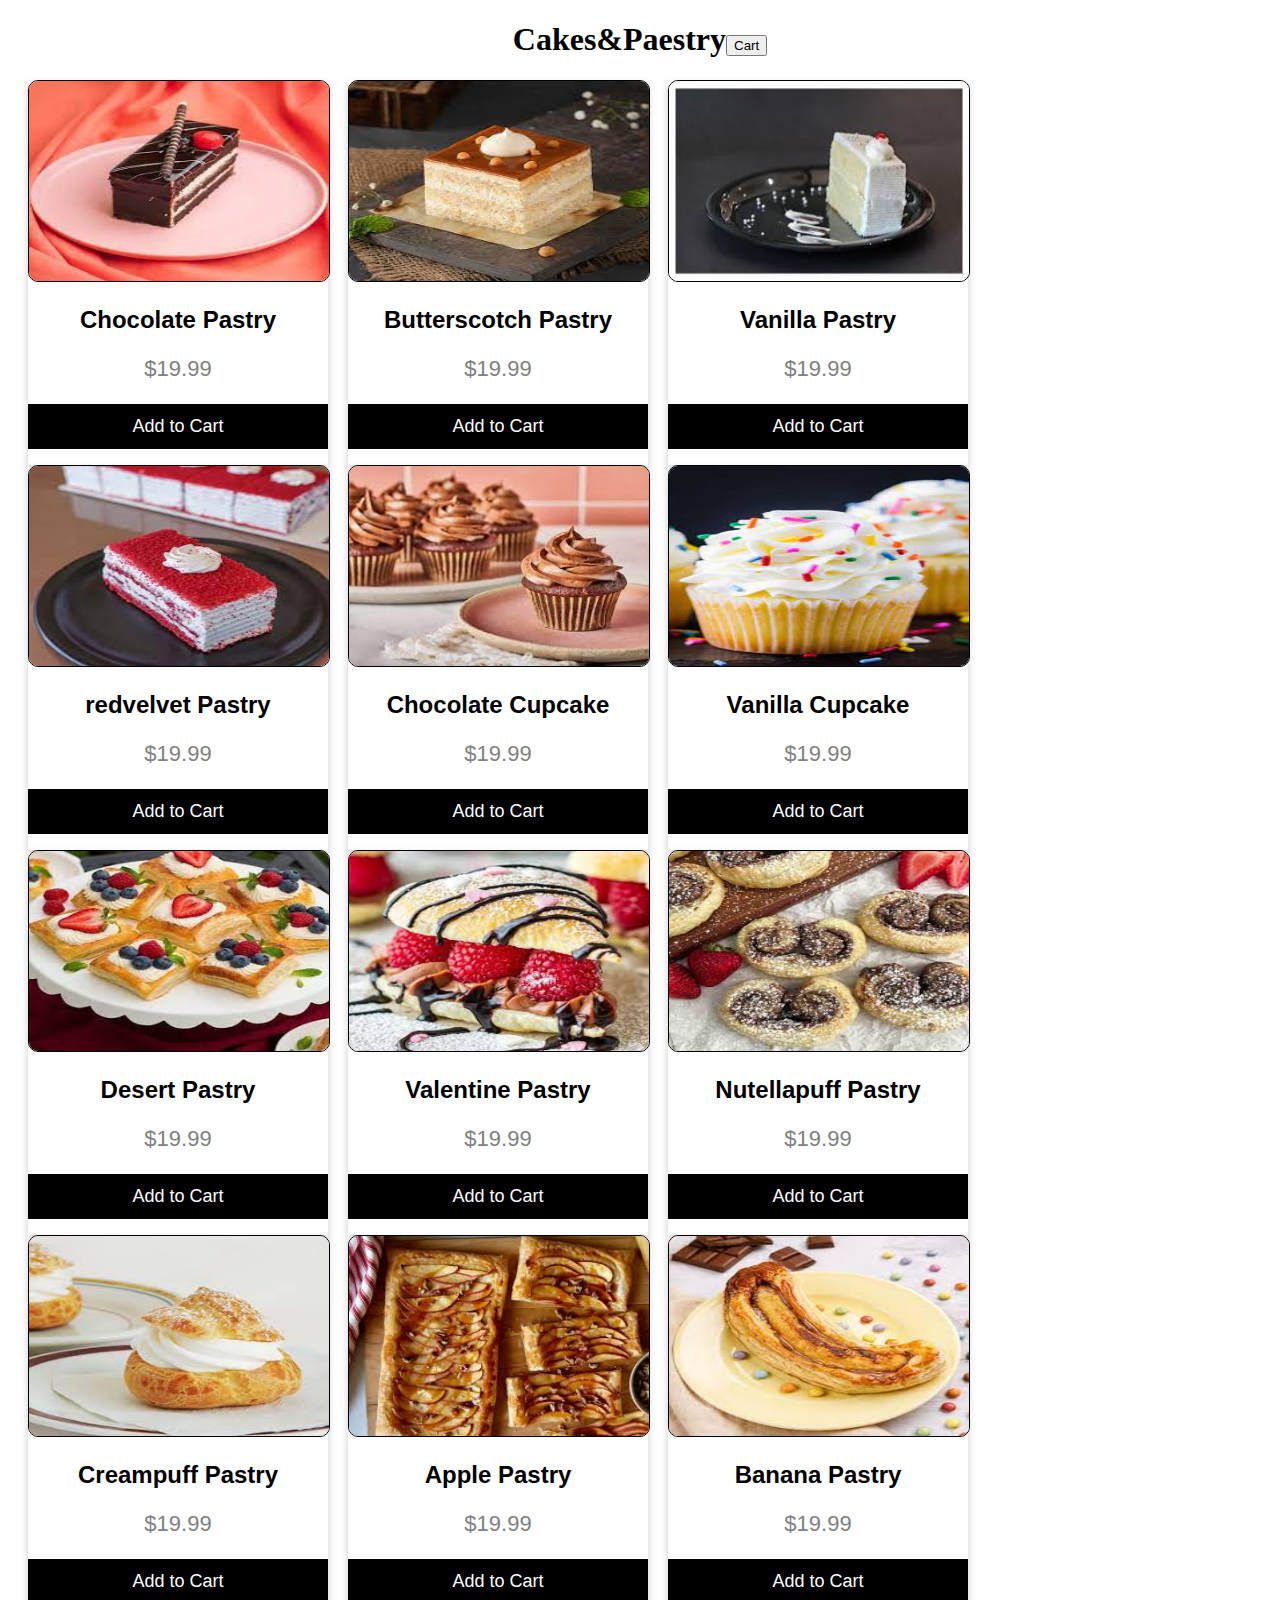
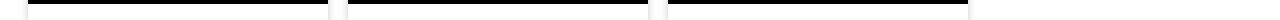
<file: paestry.html>
<!DOCTYPE html>
<html lang="en">
<head>
    <meta charset="UTF-8">
    <meta http-equiv="X-UA-Compatible" content="IE=edge">
    <meta name="viewport" content="width=device-width, initial-scale=1.0">
    <title>Document</title>
</head>
<style type="text/css">
    img{
       width: 300px;
       height: 200px;
       border: 1px solid black;
       border-radius: 10px;
   }
   div{
       float: left;
       margin-left: 30px;
       margin-top: 50px;
   }
   h1, h2{
       text-align: center; 
   }
   a{
       color: black;
       text-decoration: none;
   }
   body{
       /* background-image: url("./images/bread\ bg.jpeg"); */
       background-repeat: no-repeat;
       background-size: cover;
   }
   .card {
 box-shadow: 0 4px 8px 0 rgba(0, 0, 0, 0.2);
 max-width: 300px;
 margin: auto;
 text-align: center;
 font-family: arial;
 margin-left: 20px;
 
}

.price {
 color: grey;
 font-size: 22px;
}

.card button {
 border: none;
 outline: 0;
 padding: 12px;
 color: white;
 background-color: #000;
 text-align: center;
 cursor: pointer;
 width: 100%;
 font-size: 18px;
}

.card button:hover {
 opacity: 0.7;
}
</style>
<body>
    <h1>Cakes&Paestry<button><i class="fa-solid fa-cart-shopping"></i><span class="count" id="count"></span>Cart</button></h1>
    <div class="card">
        <img src="./images/chocolatepaestry.jpg" >
        <h2><a href="http://127.0.0.1:5500/total.html">Chocolate Pastry</a></h2>
        <p class="price">$19.99</p>
        <p><button type="submit" onclick="submit()"  class="increment-count">Add to Cart</button></p>

    </div>
    <div class="card">
        <img src="./images/butterscotchpastry.jpg" >
        <h2><a href="http://127.0.0.1:5500/total.html">Butterscotch Pastry</a></h2>
        <p class="price">$19.99</p>
        <p><button type="submit" onclick="submit()"  class="increment-count">Add to Cart</button></p>

    </div>
    <div class="card">
        <img src="./images/vanillapastry.jpg" >
        <h2> <a href="http://127.0.0.1:5500/total.html">Vanilla Pastry</a></h2>
        <p class="price">$19.99</p>
        <p><button type="submit" onclick="submit()"  class="increment-count">Add to Cart</button></p>

    </div>
    <div class="card">
        <img src="./images/redvelvetpaestry.jpg" >
        <h2> <a href="http://127.0.0.1:5500/total.html">redvelvet Pastry</a></h2>
        <p class="price">$19.99</p>
        <p><button type="submit" onclick="submit()"  class="increment-count">Add to Cart</button></p>

    </div>
    <div class="card">
        <img src="./images/chocolatecupcake.jpg" >
        <h2> <a href="http://127.0.0.1:5500/total.html">Chocolate Cupcake</a></h2>
        <p class="price">$19.99</p>
        <p><button type="submit" onclick="submit()"  class="increment-count">Add to Cart</button></p>

    </div>
    <div class="card">
        <img src="./images/vanillacupcake.jpg" >
        <h2> <a href="http://127.0.0.1:5500/total.html">Vanilla Cupcake</a></h2>
        <p class="price">$19.99</p>
        <p><button type="submit" onclick="submit()"  class="increment-count">Add to Cart</button></p>

    </div>
    <div class="card">
        <img src="./images/desertpastry.jpg" >
        <h2><a href="http://127.0.0.1:5500/total.html">Desert Pastry</a></h2>
        <p class="price">$19.99</p>
        <p><button type="submit" onclick="submit()"  class="increment-count">Add to Cart</button></p>

    </div>
    <div class="card">
        <img src="./images/valentinepastry.jpg" >
        <h2> <a href="http://127.0.0.1:5500/total.html">Valentine Pastry</a></h2>
        <p class="price">$19.99</p>
        <p><button type="submit" onclick="submit()"  class="increment-count">Add to Cart</button></p>

    </div>
    <div class="card">
        <img src="./images/nutellapuffpastry.jpg" >
        <h2><a href="http://127.0.0.1:5500/total.html">Nutellapuff Pastry</a></h2>
        <p class="price">$19.99</p>
        <p><button type="submit" onclick="submit()"  class="increment-count">Add to Cart</button></p>

    </div>
    <div class="card">
        <img src="./images/creampuff.jpg" >
        <h2><a href="http://127.0.0.1:5500/total.html">Creampuff Pastry</a></h2>
        <p class="price">$19.99</p>
        <p><button type="submit" onclick="submit()"  class="increment-count">Add to Cart</button></p>

    </div>
    <div class="card">
        <img src="./images/applepastry.jpg" >
        <h2> <a href="http://127.0.0.1:5500/total.html">Apple Pastry</a></h2>
        <p class="price">$19.99</p>
        <p><button type="submit" onclick="submit()"  class="increment-count">Add to Cart</button></p>

    </div>
    <div class="card">
        <img src="./images/banana.jpg">
        <h2> <a href="http://127.0.0.1:5500/total.html">Banana Pastry</a></h2>
        <p class="price">$19.99</p>
        <p><button type="submit" onclick="submit()"  class="increment-count">Add to Cart</button></p>

    </div>
</body>
<script type="text/javascript">
    var counter = document.getElementById('count');
       var count = 0;
       const handleIncrement = () => {
 count++;
 const incrementCount = document.getElementById("count");
 counter.innerHTML = count;
};

   function submit()
   {
       const incrementCount = document.getElementsByClassName(".increment-count");
       handleIncrement();
       
       
   }
   </script>
</html>
</file>
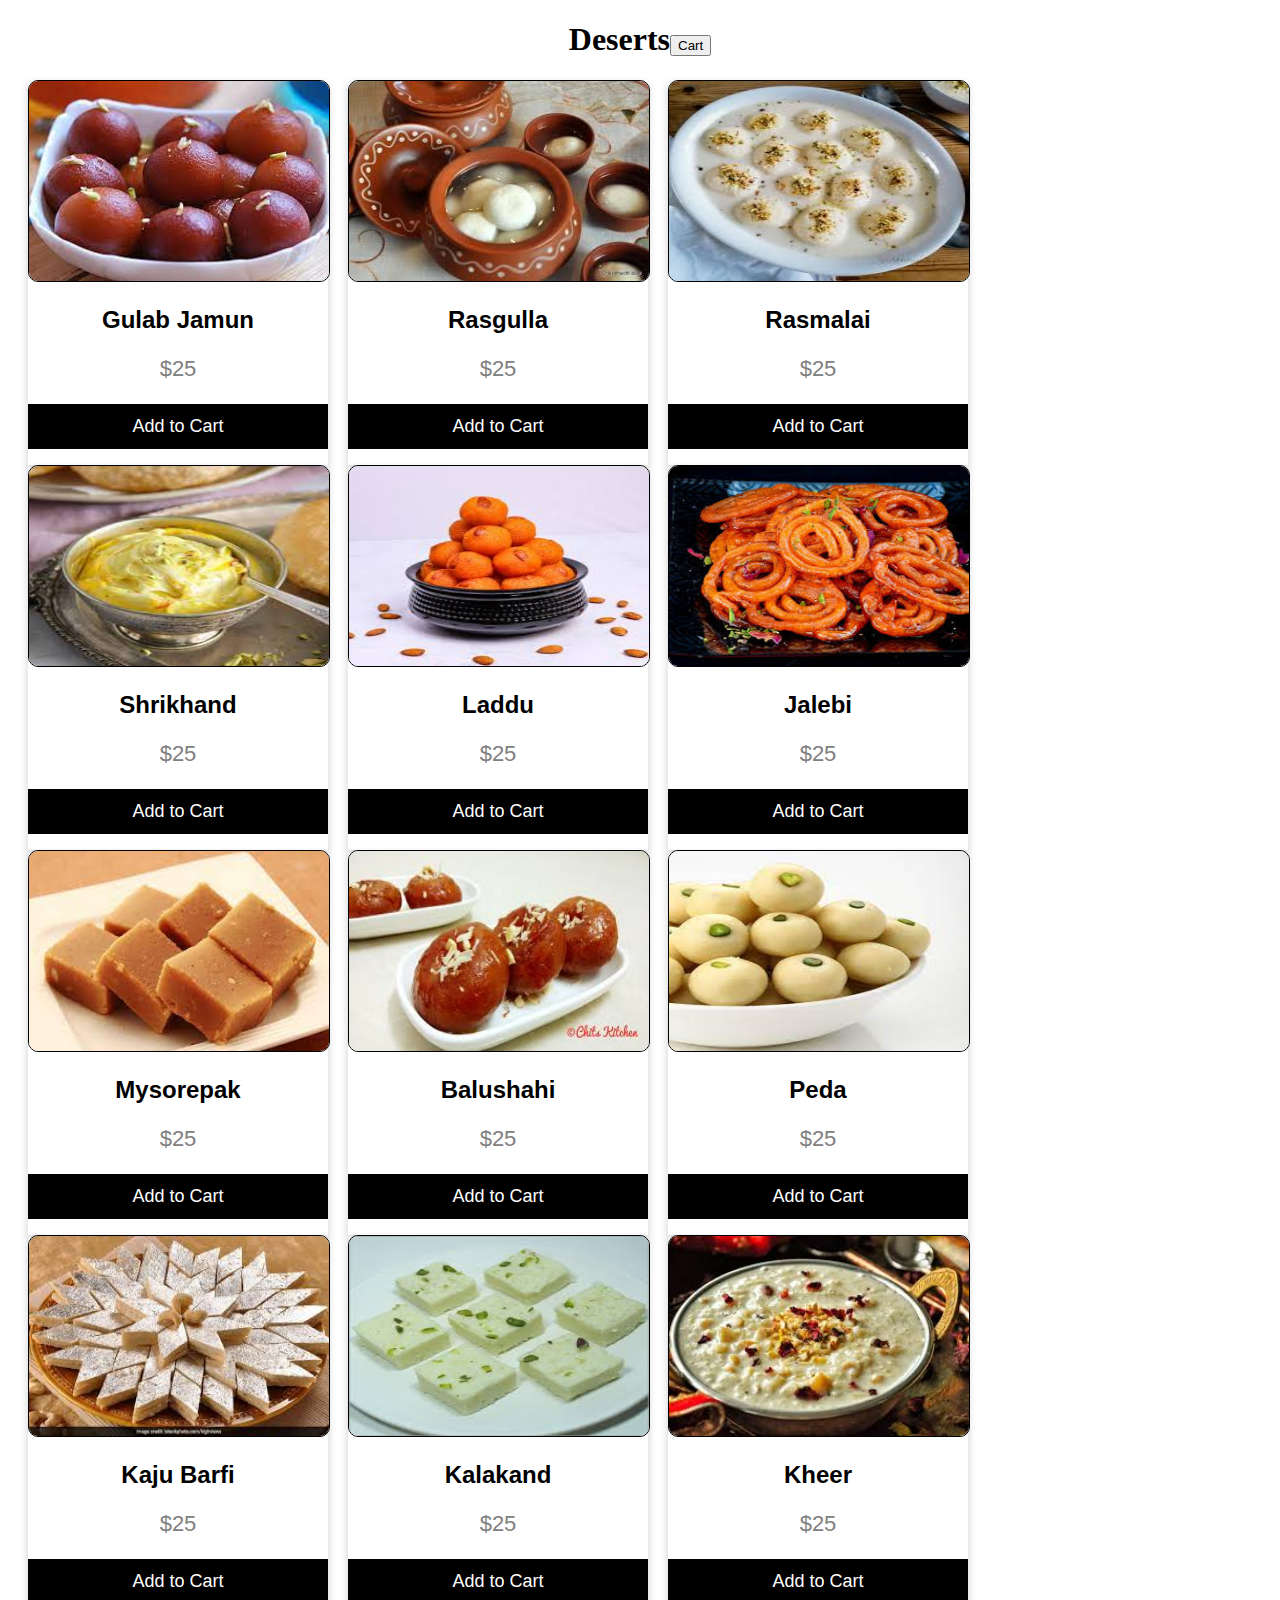
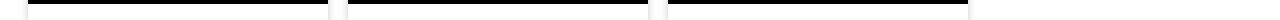
<file: sweets.html>
<!DOCTYPE html>
<html lang="en">
<head>
    <meta charset="UTF-8">
    <meta http-equiv="X-UA-Compatible" content="IE=edge">
    <meta name="viewport" content="width=device-width, initial-scale=1.0">
    <title>Document</title>
</head>
<style type="text/css">
    img{
       width: 300px;
       height: 200px;
       border: 1px solid black;
       border-radius: 10px;
   }
   div{
       float: left;
       margin-left: 30px;
       margin-top: 50px;
   }
   h1, h2{
       text-align: center; 
   }
   a{
       color: black;
       text-decoration: none;
   }
   body{
       /* background-image: url("./images/bread\ bg.jpeg"); */
       background-repeat: no-repeat;
       background-size: cover;
   }
   .card {
 box-shadow: 0 4px 8px 0 rgba(0, 0, 0, 0.2);
 max-width: 300px;
 margin: auto;
 text-align: center;
 font-family: arial;
 margin-left: 20px;
 
}

.price {
 color: grey;
 font-size: 22px;
}

.card button {
 border: none;
 outline: 0;
 padding: 12px;
 color: white;
 background-color: #000;
 text-align: center;
 cursor: pointer;
 width: 100%;
 font-size: 18px;
}

.card button:hover {
 opacity: 0.7;
}
</style>
<body>
    <h1>Deserts<button><i class="fa-solid fa-cart-shopping"></i><span class="count" id="count"></span>Cart</button></h1>
    <div class="card">
        <img src="./images/gulabjamun.jpg" >
        <h2><a href="http://127.0.0.1:5500/total.html">Gulab Jamun</a></h2>
        <p class="price">$25</p>
        <p><button type="submit" onclick="submit()"  class="increment-count">Add to Cart</button></p>

    </div>
    <div class="card">
        <img src="./images/rasgulla.jpg" >
        <h2><a href="http://127.0.0.1:5500/total.html">Rasgulla</a></h2>
        <p class="price">$25</p>
        <p><button type="submit" onclick="submit()"  class="increment-count">Add to Cart</button></p>

    </div>
    <div class="card">
        <img src="./images/rasmalai.jpg" >
        <h2> <a href="http://127.0.0.1:5500/total.html">Rasmalai</a></h2>
        <p class="price">$25</p>
        <p><button type="submit" onclick="submit()"  class="increment-count">Add to Cart</button></p>

    </div>
    <div class="card">
        <img src="./images/shrikhand.jpg" >
        <h2> <a href="http://127.0.0.1:5500/total.html">Shrikhand</a></h2>
        <p class="price">$25</p>
        <p><button type="submit" onclick="submit()"  class="increment-count">Add to Cart</button></p>

    </div>
    <div class="card">
        <img src="./images/laddu.jpg" >
        <h2> <a href="http://127.0.0.1:5500/total.html">Laddu</a></h2>
        <p class="price">$25</p>
        <p><button type="submit" onclick="submit()"  class="increment-count">Add to Cart</button></p>

    </div>
    <div class="card">
        <img src="./images/jalebi.jpg" >
        <h2> <a href="http://127.0.0.1:5500/total.html">Jalebi</a></h2>
        <p class="price">$25</p>
        <p><button type="submit" onclick="submit()"  class="increment-count">Add to Cart</button></p>

    </div>
    <div class="card">
        <img src="./images/mysorepak.jpg" >
        <h2><a href="http://127.0.0.1:5500/total.html">Mysorepak</a></h2>
        <p class="price">$25</p>
        <p><button type="submit" onclick="submit()"  class="increment-count">Add to Cart</button></p>

    </div>
    <div class="card">
        <img src="./images/balushahi.jpg" >
        <h2> <a href="http://127.0.0.1:5500/total.html">Balushahi</a></h2>
        <p class="price">$25</p>
        <p><button type="submit" onclick="submit()"  class="increment-count">Add to Cart</button></p>

    </div>
    <div class="card">
        <img src="./images/peda.jpg" >
        <h2><a href="http://127.0.0.1:5500/total.html">Peda</a></h2>
        <p class="price">$25</p>
        <p><button type="submit" onclick="submit()"  class="increment-count">Add to Cart</button></p>

    </div>
    <div class="card">
        <img src="./images/kajubarfi.jpg" >
        <h2><a href="http://127.0.0.1:5500/total.html">Kaju Barfi</a></h2>
        <p class="price">$25</p>
        <p><button type="submit" onclick="submit()"  class="increment-count">Add to Cart</button></p>

    </div>
    <div class="card">
        <img src="./images/kalakand.jpg" >
        <h2> <a href="http://127.0.0.1:5500/total.html">Kalakand</a></h2>
        <p class="price">$25</p>
        <p><button type="submit" onclick="submit()"  class="increment-count">Add to Cart</button></p>

    </div>
    <div class="card">
        <img src="./images/kheer.jpg">
        <h2> <a href="http://127.0.0.1:5500/total.html">Kheer</a></h2>
        <p class="price">$25</p>
        <p><button type="submit" onclick="submit()"  class="increment-count">Add to Cart</button></p>

    </div>
</body>
<script type="text/javascript">
    var counter = document.getElementById('count');
       var count = 0;
       const handleIncrement = () => {
 count++;
 const incrementCount = document.getElementById("count");
 counter.innerHTML = count;
};

   function submit()
   {
       const incrementCount = document.getElementsByClassName(".increment-count");
       handleIncrement();
       
       
   }
   </script>
</html>
</file>
<file: practise5/style.css>
body{
background-image: url("https://th.bing.com/th/id/OIP.10VoWZb40a9ybeEnJfnlVQHaEo?w=267&h=180&c=7&r=0&o=5&pid=1.7");
background-repeat: no-repeat;
background-size: cover;
}
</file>
